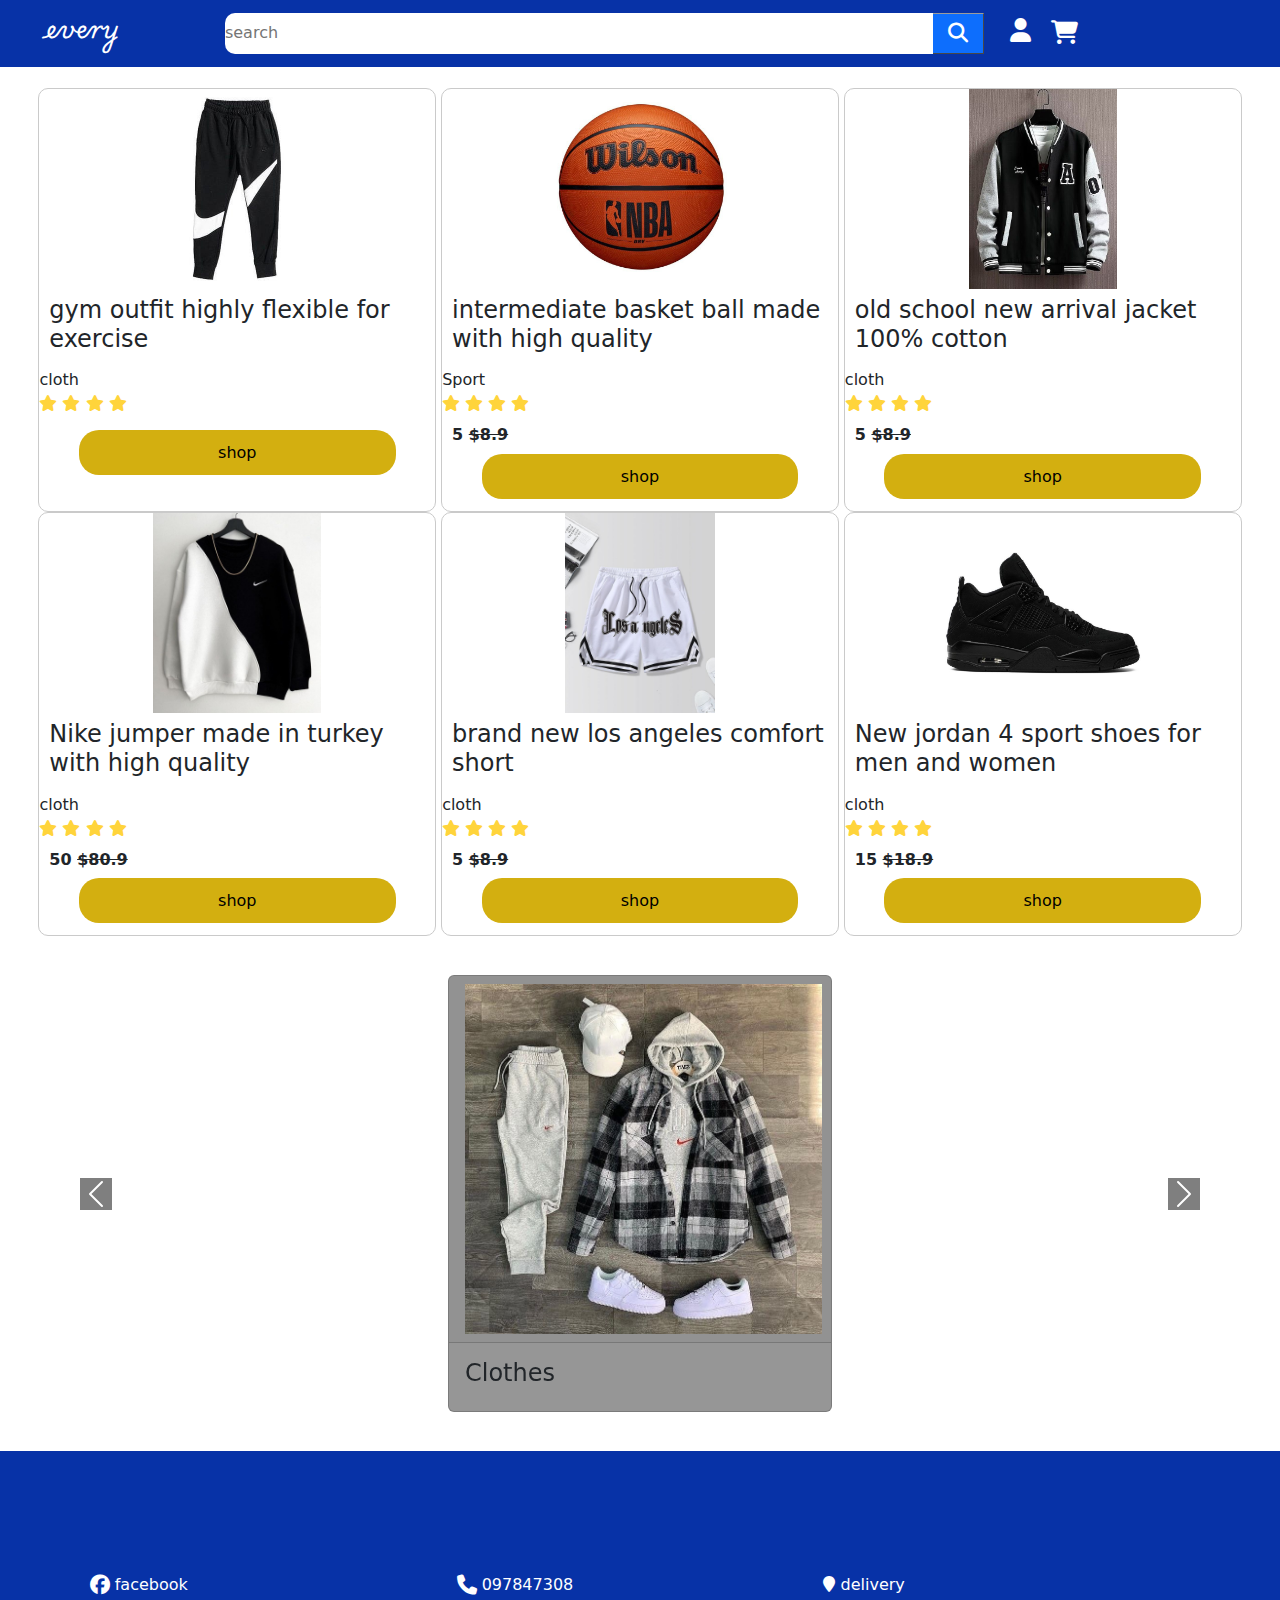
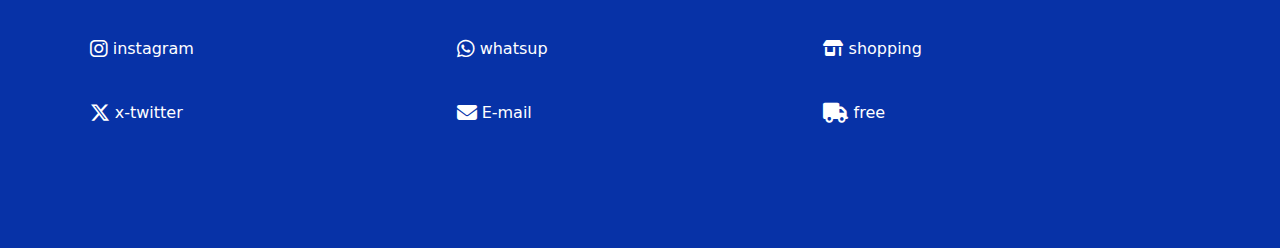
<file: index.html>
<!DOCTYPE html>
<html lang="en">
<head>
    <meta charset="UTF-8">
    <meta name="viewport" content="width=device-width, initial-scale=1.0">
    <title>Home page</title>


<!-- font awesome link -->
<link rel="stylesheet" href="https://cdnjs.cloudflare.com/ajax/libs/font-awesome/6.6.0/css/all.min.css">



    <!-- bootstrap likn -->

    <link href="https://cdn.jsdelivr.net/npm/bootstrap@5.3.3/dist/css/bootstrap.min.css" rel="stylesheet" integrity="sha384-QWTKZyjpPEjISv5WaRU9OFeRpok6YctnYmDr5pNlyT2bRjXh0JMhjY6hW+ALEwIH" crossorigin="anonymous">
    <script src="https://cdn.jsdelivr.net/npm/bootstrap@5.3.3/dist/js/bootstrap.bundle.min.js" integrity="sha384-YvpcrYf0tY3lHB60NNkmXc5s9fDVZLESaAA55NDzOxhy9GkcIdslK1eN7N6jIeHz" crossorigin="anonymous"></script>
     
    
    
    <!-- google font -->
    <link rel="preconnect" href="https://fonts.googleapis.com">
    <link rel="preconnect" href="https://fonts.gstatic.com" crossorigin>
    <link href="https://fonts.googleapis.com/css2?family=Playwrite+CU:wght@100..400&display=swap" rel="stylesheet">



    <!-- css link -->
   
    <link rel="stylesheet" href="styles/index.css">



      
     

     
</head>
<body>
    <section id="navigation">
        
        <nav class="nav-bar-top">
            <div class="left-section">
             <h4 class="brand-name"><a href="index.html">every<a></a></h4>
            </div>
   
            <div class="middle-section">
                <input class="input-elemt" type="text" placeholder="search" >
                <button class="search-icon"><i class="fa-solid fa-magnifying-glass fa-lg"></i></button>
            </div>
            <div class="left-right">
              <span class="user"><i class="fa-solid fa-user fa-xl"></i></span>
              <a href="product.html"><span class="cart" src="" alt="cart"><i class="fa-solid fa-cart-shopping fa-xl"></i> </span> </a> 
            </div>
        </nav>
    </section>
   
 <section id="products">
    <div class="products-grid js-products">
       
    </div>
   
  
     



 </section>

 <!-- products-carousel -->
    <section id="categories">
        <div id="carouselExampleIndicators" class="carousel slide carousel-cs">
            <div class="carousel-indicators">
              <button type="button" data-bs-target="#carouselExampleIndicators" data-bs-slide-to="0" class="active" aria-current="true" aria-label="Slide 1"></button>
              <button type="button" data-bs-target="#carouselExampleIndicators" data-bs-slide-to="1" aria-label="Slide 2"></button>
              <button type="button" data-bs-target="#carouselExampleIndicators" data-bs-slide-to="2" aria-label="Slide 3"></button>
              
              
            </div>
            <div class="carousel-inner">
              <div class="carousel-item active">
                <div class="card">
                  <div class="card-header">
                    <img src="images/cloth1.jpg" class="coursale-image">
                  </div>
                  <div class="card-body">
                    <h4 class="categorieName">Clothes</h4>
                  </div>
                </div>
              </div>
              <div class="carousel-item">
                <div class="card">
                    <div class="card-header">
                      <img src="images/jordan.jpg" class="coursale-image">
                    </div>
                    <div class="card-body">
                      <h4 class="categorieName">Shoes</h4>
                    </div>
                  </div>
              </div>
              <div class="carousel-item">
                <div class="card">
                    <div class="card-header">
                      <img src="images/bag.jpg" class="coursale-image">
                    </div>
                    <div class="card-body">
                      <h4 class="categorieName">Bags</h4>
                    </div>
                  </div>
              </div>
            </div>
            <button class="carousel-control-prev" type="button" data-bs-target="#carouselExampleIndicators" data-bs-slide="prev">
              <span class="carousel-control-prev-icon crsl-btn" aria-hidden="true"></span>
              <span class="visually-hidden">Previous</span>
            </button>
            <button class="carousel-control-next" type="button" data-bs-target="#carouselExampleIndicators" data-bs-slide="next">
              <span class="carousel-control-next-icon crsl-btn" aria-hidden="true"></span>
              <span class="visually-hidden">Next</span>
            </button>
          </div>
    </section>

    <!-- footer -->
    <section id="footer">
    <footer>
     <div class="footer">
      <div class="social-media">
        <div class="facebook"> <i class="fa-brands fa-facebook fa-lg"></i>
        <span>facebook</span></div>
        
        <div class="instagram">  <i class="fa-brands fa-instagram fa-lg"></i>
        <span>instagram</span></div>
        <div class="x-twitter"> <i class="fa-brands fa-x-twitter fa-lg"></i>
        <span>x-twitter</span></div>  
      </div>
      <div class="contacts">
        <div class="contacts"><i class="fa-solid fa-phone fa-lg"></i>
        <span class="phone-number">097847308</span></div>
        <div class="contacts"><i class="fa-brands fa-whatsapp fa-lg"></i>
        <span>
            whatsup
        </span></div>
        <div class="contacts"><i class="fa-solid fa-envelope fa-lg"></i>
        <span>
            E-mail
        </span></div>
      </div>
      <div class="services">
        <div class="service"><i class="fa-solid fa-location-pin"></i>
        <span>
            delivery
        </span></div>
        <div class="service"><i class="fa-solid fa-shop"></i><span>
            shopping
        </span></div>
        <div class="service"><i class="fa-solid fa-truck fa-lg"></i>
        <span>
            free 
        </span></div>
      </div>
     </div>
    </footer>
    </section>
    <script src="scripts/script.js"></script>
</body>
</html>
</file>
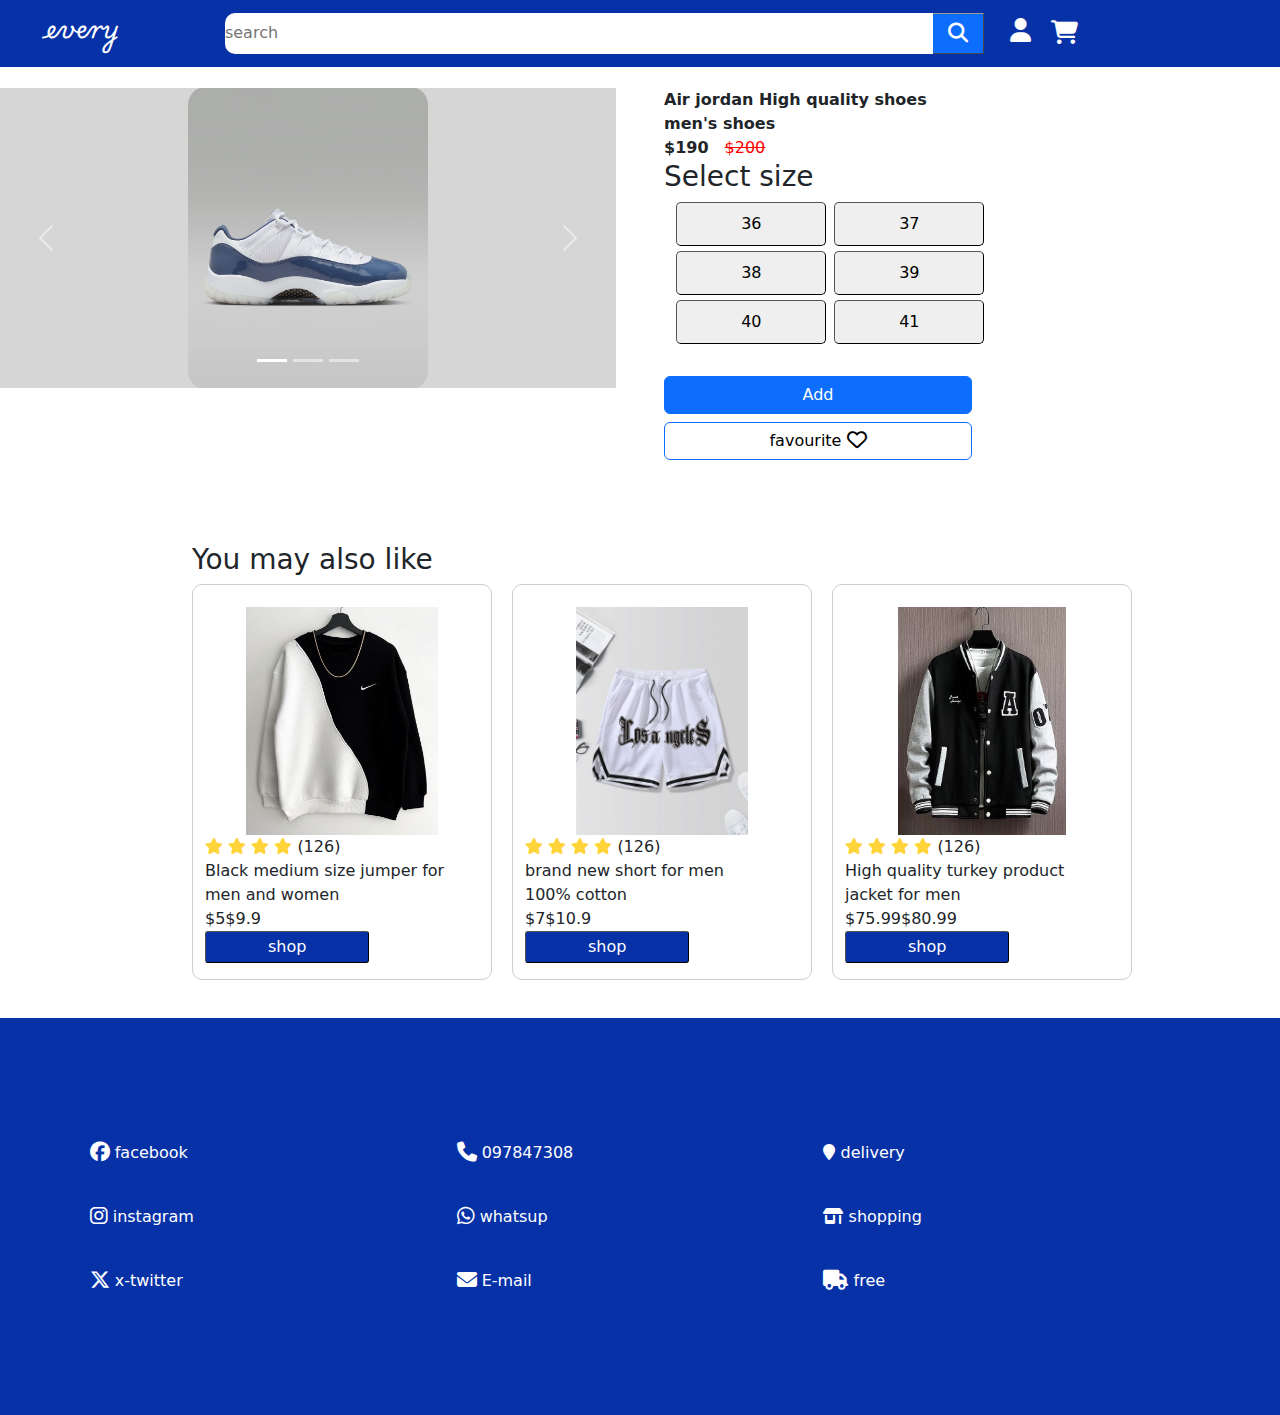
<file: product.html>
<!DOCTYPE html>
<html lang="en">
<head>
    <meta charset="UTF-8">
    <meta name="viewport" content="width=device-width, initial-scale=1.0">
    <title>Document</title>
    <!-- font awesome link -->
<link rel="stylesheet" href="https://cdnjs.cloudflare.com/ajax/libs/font-awesome/6.6.0/css/all.min.css">



<!-- bootstrap likn -->

<link href="https://cdn.jsdelivr.net/npm/bootstrap@5.3.3/dist/css/bootstrap.min.css" rel="stylesheet" integrity="sha384-QWTKZyjpPEjISv5WaRU9OFeRpok6YctnYmDr5pNlyT2bRjXh0JMhjY6hW+ALEwIH" crossorigin="anonymous">
<script src="https://cdn.jsdelivr.net/npm/bootstrap@5.3.3/dist/js/bootstrap.bundle.min.js" integrity="sha384-YvpcrYf0tY3lHB60NNkmXc5s9fDVZLESaAA55NDzOxhy9GkcIdslK1eN7N6jIeHz" crossorigin="anonymous"></script>
 


<!-- google font -->
<link rel="preconnect" href="https://fonts.googleapis.com">
<link rel="preconnect" href="https://fonts.gstatic.com" crossorigin>
<link href="https://fonts.googleapis.com/css2?family=Playwrite+CU:wght@100..400&display=swap" rel="stylesheet">



<!-- css link -->

<link rel="stylesheet" href="styles/products.css">

</head>
<body>

  <!-- navigation-bar -->
  <section id="navigation">
        
    <nav class="nav-bar-top">
        <div class="left-section">
        <a href="index.html"> <h4 class="brand-name">every</h4></a>
        </div>

        <div class="middle-section">
            <input class="input-elemt" type="text" placeholder="search" >
            <button class="search-icon"><i class="fa-solid fa-magnifying-glass fa-lg"></i></button>
        </div>
        <div class="left-right">
           <span class="user"><i class="fa-solid fa-user fa-xl"></i></span>
           <a href="product.html"><span class="cart" src="" alt="cart"><i class="fa-solid fa-cart-shopping fa-xl"></i> </span></a>  
        </div>
    </nav>
</section>



  <section id="products">
   <div class="product-container">
    <div class="product-card">
      <div class="product-header">
        <div id="carouselExampleIndicators" class="carousel slide">
          <div class="carousel-indicators">
            <button type="button" data-bs-target="#carouselExampleIndicators" data-bs-slide-to="0" class="active" aria-current="true" aria-label="Slide 1"></button>
            <button type="button" data-bs-target="#carouselExampleIndicators" data-bs-slide-to="1" aria-label="Slide 2"></button>
            <button type="button" data-bs-target="#carouselExampleIndicators" data-bs-slide-to="2" aria-label="Slide 3"></button>
          </div>
          <div class="carousel-inner">
            <div class="carousel-item active products-carousel-container">
              <img class="products-carousel-image" src="images/low2.png" class="d-block w-100" alt="...">
            </div>
            <div class="carousel-item products-carousel-container">
              <img  class="products-carousel-image" src="images/lowwshoes.png" class="d-block w-100" alt="...">
            </div>
            <div class="carousel-item products-carousel-container ">
              <img  class="products-carousel-image" src="images/low3.png" class="d-block w-100" alt="...">
            </div>
          </div>
          <button class="carousel-control-prev" type="button" data-bs-target="#carouselExampleIndicators" data-bs-slide="prev">
            <span class="carousel-control-prev-icon" aria-hidden="true"></span>
            <span class="visually-hidden">Previous</span>
          </button>
          <button class="carousel-control-next" type="button" data-bs-target="#carouselExampleIndicators" data-bs-slide="next">
            <span class="carousel-control-next-icon" aria-hidden="true"></span>
            <span class="visually-hidden">Next</span>
          </button>
        </div>
      </div>
    <div class="product-body">
      <div class="card-description">
        <p class="description-title">Air jordan High quality  shoes
        <br><span class="categories">men's shoes</span>
        </p>
     
        </div>
        <div class="price">
        <p class="orignal-price">$190</p><span class="over-price">$200</span>

        </div>
      <div class="size">
      <div class="sizeheader"><h3>Select size</h3></div>
      <div class="size-list">
       <button class="size-button  size-36">36</button>
       <button class="size-button  size-37">37</button>
       <button class="size-button  size-38">38</button>
       <button class="size-button  size-39">39</button>
       <button class="size-button  size-40">40</button>
       <button class="size-button  size-41">41</button>
      </div>
      </div>
    
    <div class="add-to-cart">
    <button class="btn btn-primary ">Add</button>
    
    </div>
    <div class="favourite"><button class="btn btn-primary btn-favourite  " >favourite
      <span class=""><i class="fa-regular fa-heart fa-lg like-heart "></i></span>
    </button></div>
    </div>
    </div>
    </div>
  </section>
    <section id="you-may-also-like">
      <h3>You may also like</h3> 
      
      <div class="yml-product-grid">
       
         
        
          </div>
        </div>
      </div>
    </section>

    <section id="footer">
      <footer>
       <div class="footer">
        <div class="social-media">
          <div class="facebook"> <i class="fa-brands fa-facebook fa-lg"></i>
          <span>facebook</span></div>
          
          <div class="instagram">  <i class="fa-brands fa-instagram fa-lg"></i>
          <span>instagram</span></div>
          <div class="x-twitter"> <i class="fa-brands fa-x-twitter fa-lg"></i>
          <span>x-twitter</span></div>  
        </div>
        <div class="contacts">
          <div class="contacts"><i class="fa-solid fa-phone fa-lg"></i>
          <span class="phone-number">097847308</span></div>
          <div class="contacts"><i class="fa-brands fa-whatsapp fa-lg"></i>
          <span>
              whatsup
          </span></div>
          <div class="contacts"><i class="fa-solid fa-envelope fa-lg"></i>
          <span>
              E-mail
          </span></div>
        </div>
        <div class="services">
          <div class="service"><i class="fa-solid fa-location-pin"></i>
          <span>
              delivery
          </span></div>
          <div class="service"><i class="fa-solid fa-shop"></i><span>
              shopping
          </span></div>
          <div class="service"><i class="fa-solid fa-truck fa-lg"></i>
          <span>
              free 
          </span></div>
        </div>
       </div>
      </footer>
      </section>
   <script src="scripts/product.js"></script> 
</body>
</html>
</file>
<file: styles/index.css>
/* navigation bar  */
*{
    margin:0 ;
    padding: 0;
}
a{
    text-decoration: none;
    color: white;
    margin-top: 0.5rem;
}
.over-price{
    text-decoration: line-through;
}
body{
    margin-top: 5.5rem;
    padding: 0;
    margin-bottom: 0;
    margin-left: 0;
    margin-right: 0;
}
p{
    margin: 0;
    padding: 0;
}

.nav-bar-top{
    display: flex;
    padding: 1% ;
   color: white;
   background-color: rgb(7, 50, 167);
   position: fixed;
   z-index: 10000000000000000000000;
   width: 100%;
   top: 0;
  

}
.brand-name{
    
        font-family: "Playwrite CU", cursive;
        font-style: normal;
      
}
.left-section{
    
    width: 12%;
    text-align: center;
    font-style: ;
}
.middle-section{
    display: flex;
    width: 65%;
    margin-left: 4.5rem;
    
}
.input-elemt{
    width: 100%;
    border-top-left-radius: 10px;
    border-bottom-left-radius: 10px;
    border: none;
    
}
.left-right{
    display: flex;
    margin-right: 2.5rem;
    
    width: 20%;
    margin-left: 0.6rem;
}
.search-icon{
  padding: 1% 2%;
  border-left: none;
  background-color: #0d6efd;
  border-width: 0.1px;
  border-color: #9b9b9b;
  color: white;
  
}
.search-image{
    height: 5px;
}

.cart{
    margin-left: 1.3rem;
    margin-top: 0.4rem;
}
.user{
    margin-left: 1rem;
    margin-top: 0.4rem;
}
.dropdown-default{
    width: 30%;
}

select option{
    
    font-size: 15px;
    height: 20px;
    padding: 2px;
}





/*large screen products sytles */



.products-grid{
    display: grid;
    grid-template-columns:  1fr 1fr 1fr ;
    background-color: rgb(255, 255, 255);
    row-gap: px;
    column-gap: 5px;
    padding: 0% 3%;
}
.product-card-container{
    border-color: rgb(202, 202, 202);
    border-style: solid;
    border-width: 0.3px;
    border-radius: 10px;
     
  }
.produt-card-header{
    text-align: center;
}
.product-image{
   height: 200px;
}
.product-card-body{
    
}
.product-name,.product-price{
    padding: 1.75% 2.5%;
}
.product-price{
    font-size: 1rem;
 
    font-weight: bold;
}
.quantitySelection{
    
    padding: 3% 1%;
}
.select{
    width: 4rem;
    border-radius: 5px;
}
.add_button{
    
    text-align: center;
    padding-bottom: 3%;
}
.btn{
    width: 80%;
    border-radius: 20px;
    height: 45px;
    background-color: rgb(211, 175, 16);
    color: black;
    border: none;
    
}

.description-title{
  
    font-weight: bolder;
}
/* CARUOSEL IMAGES */
.carousel-cs{
   
   padding-top: 3%;
   padding-bottom: 3%;
 
    
}
.carousel-IMAGES{
    height: 100;
}
 .card{
    background-color: rgb(150, 150, 150);
    width: 30%;
    margin: auto;
}
img.coursale-image{
  height: 350px;
}
.crsl-btn{
    background-color: #000000;
}





/* footer */
#footer{
    background-color: rgb(7, 50, 167);
    padding: 8% 7%;
    color: white;
    
}
.footer{
    display: grid;
    grid-template-columns: 1fr 1fr 1fr;
}
.social-media,.contacts,.services{
    line-height: 4;
}






/* MOBILE DEVICE COMPATIBLE CODES */

@media (max-width:765px) {
   /* navigation bar  */
*{
    margin:0 ;
    padding: 0;
}

.nav-bar-top{
    display: flex;
    justify-content: ;

}
.left-section{
    
    width: 20%;
    margin: 0;
    text-align: center;
    padding-left: 3%;
    
}
.middle-section{
    display: flex;
    width: 65%;
    margin-left: 0.6rem;
    
}
.input-elemt{
    width: 200px;
    height: 40px;
    margin-top: 3px;
    border-top-left-radius: 4px;
    border-bottom-left-radius: 4px;
    
}

.search-icon{
    height: 40px;
    margin-top: 3px;
    
}
.left-right{
    display: flex;
     position: relative;
     left: 0.5rem;
    width: 30%;
    
    
}
.search-icon{
    padding: 2% 3%;
    border-width: 0.2px;
    border-radius: 2px;
    border-left: none;
    background-color: #0d6efd;
    border-width: 0.1px;
    border-color: #9b9b9b;
    color: white;
    
  }
.cart{
    margin-left: 0.85rem;
    margin-top: 0.4rem;
    align-items: center;
}
.user{
    margin-top: 0.4rem;
    margin-left: 0.5rem;
}
/* products   */
.products-grid{
    display: grid;
    grid-template-columns:  1fr  ;
    
   
}
.product-card-container{
  border-color: black;
  border-style: solid;
  border-width: 5px;
   
}
/* carousel style */
.carousel-cs{
   
    padding-top: 3%;
    padding-bottom: 3%;
  
     
 }
 .carousel-IMAGES{
     height: 80px;
 }
 .card-header{
    text-align: center;
 }
  .card{
     background-color: rgb(255, 255, 255);
     width: 60%;
     margin: auto;
 }
 img.coursale-image{
   height: 200px;
 }
 .crsl-btn{
     background-color: #000000;
 }



/* footer */
#footer{
    background-color:#0d6efd;
    padding: 3% 5%;
    color: white;
    
}
.footer{
    display: grid;
    grid-template-columns: 1fr 1fr 1fr;
}
.social-media,.contacts,.services{
    line-height: 3;
}
.phone-number{
    font-size: 0.8rem;
}
}
</file>
<file: styles/products.css>
a{
    text-decoration: none;
    color: white;
    margin-top: 0.5rem;
}

body{
    margin: 0;
    padding: 0;
}
.selected{
    background-color:rgb(7, 50, 167);
    color: white;
}
.icon{
    color: red;
}


/* navigation bar  */
*{
    margin:0 ;
    padding: 0;
}
.over-price{
    text-decoration: line-through;
}
body{
    margin-top: 5.5rem;
    padding: 0;
    margin-bottom: 0;
    margin-left: 0;
    margin-right: 0;
}
p{
    margin: 0;
    padding: 0;
}

.nav-bar-top{
    display: flex;
    padding: 1% ;
   color: white;
   background-color:rgb(7, 50, 167);
   position: fixed;
   z-index: 10000000000000000000000;
   width: 100%;
   top: 0;
  

}
.brand-name{
    
        font-family: "Playwrite CU", cursive;
        font-style: normal;
      
}
.left-section{
    
    width: 12%;
    text-align: center;
   
}
.middle-section{
    display: flex;
    width: 65%;
    margin-left: 4.5rem;
    
}
.input-elemt{
    width: 100%;
    border-top-left-radius: 10px;
    border-bottom-left-radius: 10px;
    border: none;
    
}
.left-right{
    display: flex;
    margin-right: 2.5rem;
    
    width: 20%;
    margin-left: 0.6rem;
}
.search-icon{
  padding: 1% 2%;
  border-left: none;
  background-color: #0d6efd;
  border-width: 0.1px;
  border-color: #9b9b9b;
  color: white;
  
}
.search-image{
    height: 5px;
}

.cart{
    margin-left: 1.3rem;
    margin-top: 0.4rem;
}
.user{
    margin-left: 1rem;
    margin-top: 0.4rem;
}
.dropdown-default{
    width: 30%;
}

select option{
    
    font-size: 15px;
    height: 20px;
    padding: 2px;
}



/* products-- css */

#products{
   
}
.product-card{
    margin-top: 5rem;
    column-gap: 3rem;
    display: grid;
    grid-template-columns: 1fr 1fr;
}
.description-title{
  
    font-weight: bolder;
}
.price{
    display: flex;
   }


.orignal-price{
    margin-right:1rem ;
}
.over-price{
    text-decoration: line-through;
}
.size-list{
    display: grid;
    grid-template-columns: 150px 150px;
    row-gap: 5px;
    column-gap: 8px;
    padding-left: 2% ;
    padding-right: 2%;
}
.size-button{
    width: 150px;
    border-width: 0.3px;
    padding: 9px 12px;
    border-radius: 5px;
}

.add-to-cart{
    
   
    margin-top: 2rem;
}
.favourite{
    
    
    margin-top: 0.5rem; 
}
.btn-favourite{
    background-color: white;
    color: black;
}
.btn-favourite:hover{
    background-color: white;
    color: black; 
}
.btn-favourite:active{
    background-color: white;
    color: black;   
}




/* carousle style wide screen */


.products-carousel-container{
    text-align: center;
    background-color: rgb(214, 214, 214);
   
}
.products-carousel-image{
    height: 300px;
    border-radius: 6%;
    
    
}

/* you may also like */





/* you may also-like section */
#you-may-also-like{
    margin-top: 2.8rem;
   
    padding: 3% 15%;
   
}
.yml-product-grid{
    display: grid;
    grid-template-columns: 300px  300px  300px;
    column-gap: 20px;
    row-gap: 15px;
}

.shop-button{
    
    margin-bottom: 1rem;
}
.shop{
    width:60%;
    border-width: 0.5px;
    padding: 1% 0%;
    border-radius: 3px;
    background-color: rgb(7, 50, 167);
    color: white;
   
}
.btn{
   
  
    width: 50%;
}
.product{
    border-color: rgb(206, 206, 206);
    border-width: 0.1px;
    border-style: solid;
    border-radius: 10px;
    padding: 0% 4% ;
}
.yml-header{
    text-align: center;

}
.yml-images{
    height: 250px;
    padding-top: 8%;

}

.descrp{
    width: 90%;
}
.orignal-price{
    font-weight: bolder;
   
}
.over-price{
    color: red;
}



/* footer */
#footer{
    background-color:rgb(7, 50, 167);
    padding: 8% 7%;
    color: rgb(255, 255, 255);
    
}
.footer{
    display: grid;
    grid-template-columns: 1fr 1fr 1fr;
}
.social-media,.contacts,.services{
    line-height: 4;
}
/* mobile device code */
@media(max-width:767px){
    #you-may-also-like{
        margin-top: 2.8rem;
       
        padding: 3% 5%;
       
    }
    .product{
        border-color: rgb(206, 206, 206);
        border-width: 0.1px;
        border-style: solid;
        border-radius: 10px;
        padding: 0% 4% ;
    }
    .size-list{
        display: grid;
        grid-template-columns: 150px 150px 150px;
        row-gap: 5px;
        column-gap: 8px;
    }

    .product-card{
        margin-top: 15pxrem;
        column-gap: 3rem;
        display: grid;
        grid-template-columns: 1fr ;
        margin-bottom: 1rem;
     
    }
    .add-to-cart,.favourite{
        text-align: center;
    }
    .btn-favourite{
        background-color: rgb(255, 255, 255);
        color: black;
        border-radius: 15px;
    }
    .btn{
   
        border-radius: 15px;
        width: 55%;
    }
    .yml-product-grid{
        display: grid;
        grid-template-columns: 200px 200px  ;
        column-gap: 10px;
        row-gap: 5px;
    }
    .yml-images{
        height: 150px;
        padding-top: 8%;
    
    }
    #footer{
        background-color:rgb(7, 50, 167);
       
        color: rgb(255, 255, 255);
        
    }
    .footer{
        display: grid;
        grid-template-columns: 1fr 1fr 1fr;
    }
    .social-media,.contacts,.services{
        line-height: 4;
    }

}
</file>
